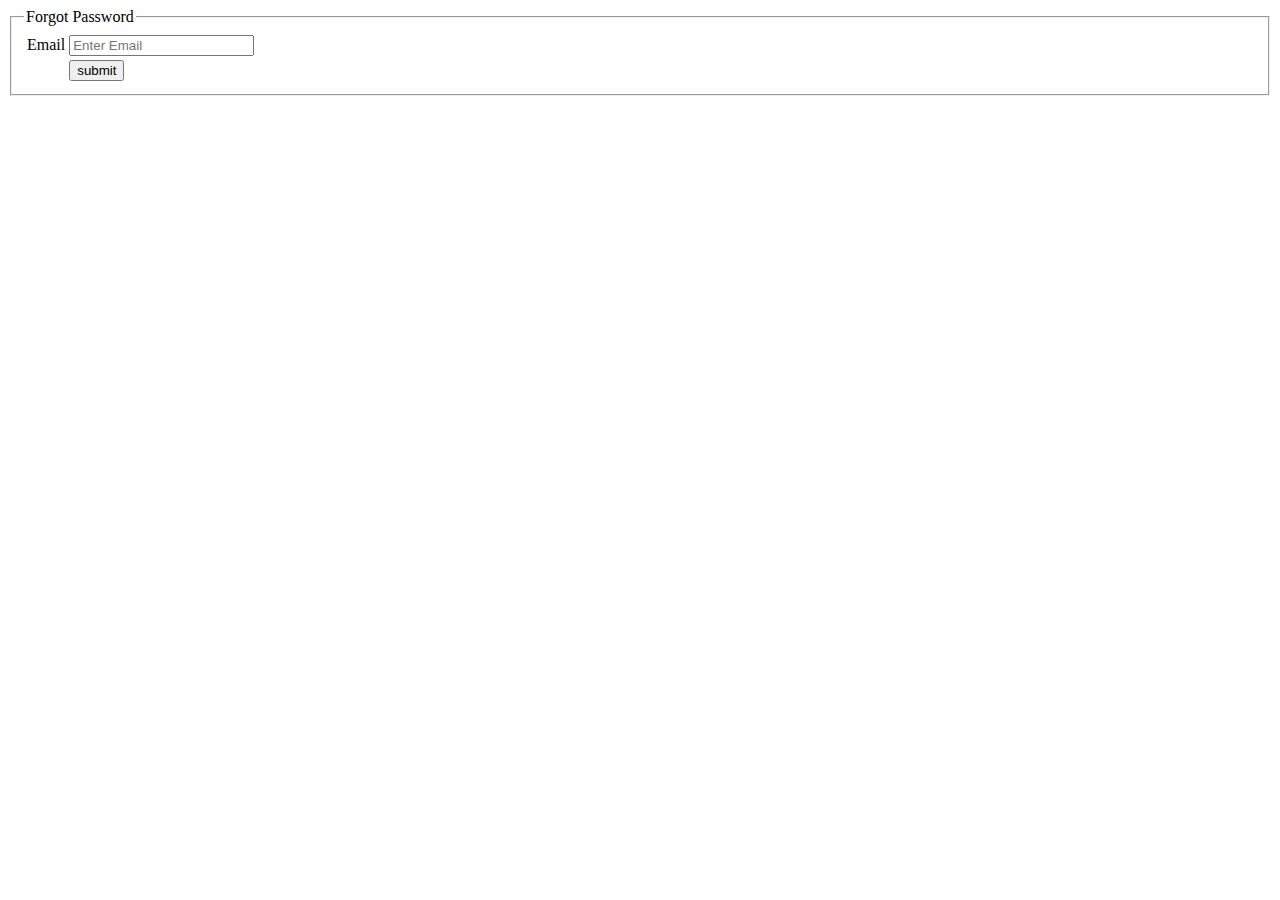
<file: HTML/forgetPass.html>
<html>
  <head>
    <title>Forgot Password</title>
  </head>

  <body>
    <form>
      <fieldset>
        <legend>Forgot Password</legend>
        <table>
          <tr>
            <td>Email</td>
            <td><input type="email" name="" placeholder="Enter Email" /></td>
          </tr>
          <tr>
            <td></td>
            <td><input type="submit" name="" value="submit" /></td>
          </tr>
        </table>
      </fieldset>
    </form>
  </body>
</html>
</file>
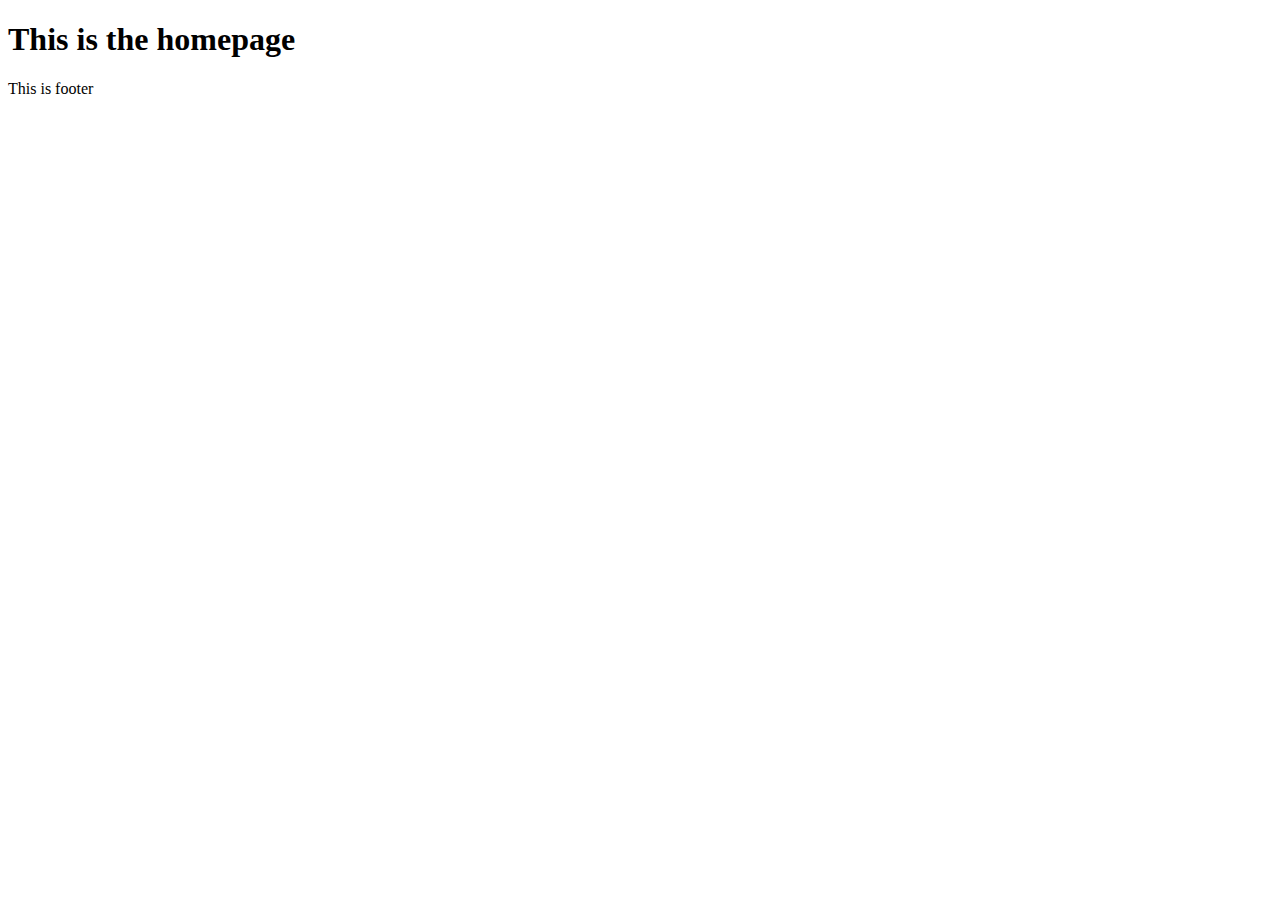
<file: HTML/Home.html>
<!DOCTYPE html>
<html>
    <head>
        <title>Welcome home
        </title>
    </head>
<body>
    <h1>
        This is the homepage
    </h1>

    <footer>
        This is footer
    </footer>

</body>
</html>
</file>
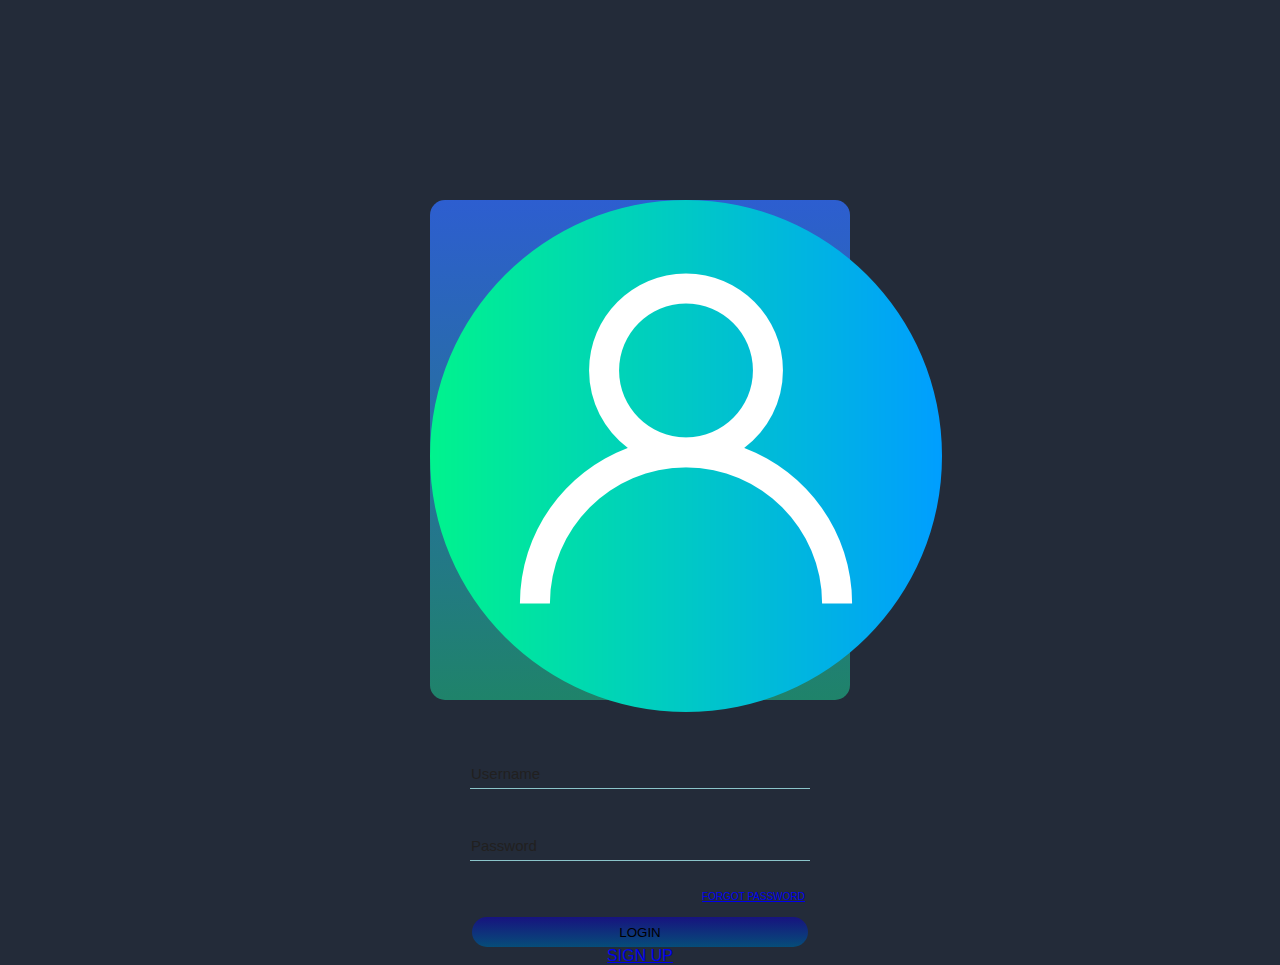
<file: HTML/login.html>
<html>
  <head>
    <title>Login</title>
    <link rel="stylesheet" type="text/css" href="\CSS\login.css" />
  </head>
  <body>
    <div class="login">
      <form>
        <img src="\Images\user.png" class="avatar" />
        <!--<h1>Login</h1>-->
        <div class="content">
          <!-- <p>Username</p> -->
          <div class="input-field">
            <input type="text" name="" placeholder="Username" />
            <br />
          </div>
          <!-- <p>Password</p> -->
          <div class="input-field">
            <input
              id="pass"
              type="password"
              name=""
              placeholder="Password"
            /><br />
          </div>
        </div>
        <div class="forgot"><a href="#">Forgot Password</a><br /></div>
        <div class="button">
          <input type="submit" name="" value="LOGIN" /><br />
        </div>
        <div class="register">
          <a href="Index.html">SIGN UP</a><br /></div>
        </div>
      </form>
    </div>
  </body>
</html>
</file>
